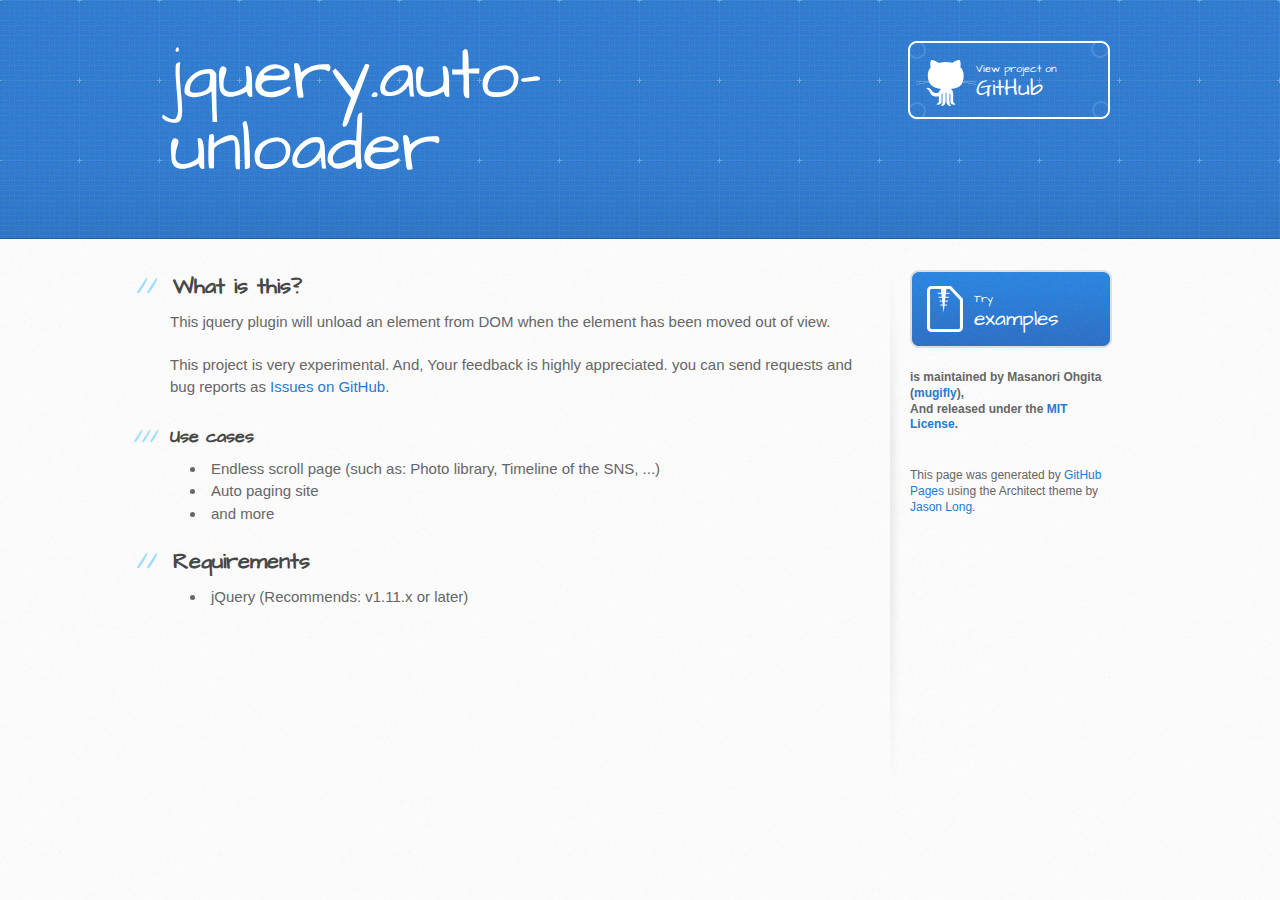
<file: index.html>
<!DOCTYPE html>
<html>
  <head>
    <meta charset='utf-8'>
    <meta http-equiv="X-UA-Compatible" content="chrome=1">
    <meta name="viewport" content="width=device-width, initial-scale=1, maximum-scale=1">
    <link href='https://fonts.googleapis.com/css?family=Architects+Daughter' rel='stylesheet' type='text/css'>
    <link rel="stylesheet" type="text/css" href="stylesheets/stylesheet.css" media="screen" />
    <link rel="stylesheet" type="text/css" href="stylesheets/pygment_trac.css" media="screen" />
    <link rel="stylesheet" type="text/css" href="stylesheets/print.css" media="print" />

    <!--[if lt IE 9]>
    <script src="//html5shiv.googlecode.com/svn/trunk/html5.js"></script>
    <![endif]-->

    <title>jquery.auto-unloader by mugifly</title>
  </head>

  <body>
    <header>
      <div class="inner">
        <h1>jquery.auto-unloader</h1>
        <h2></h2>
        <a href="https://github.com/mugifly/jquery.auto-unloader" target="_blank" class="button"><small>View project on</small>GitHub</a>
      </div>
    </header>

    <div id="content-wrapper">
      <div class="inner clearfix">
        <section id="main-content">
          <h2>
<a name="what-is-this" class="anchor" href="#what-is-this"><span class="octicon octicon-link"></span></a>What is this?</h2>

<p>This jquery plugin will unload an element from DOM when the element has been moved out of view.</p>

<p>This project is very experimental. And, Your feedback is highly appreciated.
you can send requests and bug reports as <a href="https://github.com/mugifly/jquery.auto-unloader/issues">Issues on GitHub</a>.</p>

<h3>
<a name="use-cases" class="anchor" href="#use-cases"><span class="octicon octicon-link"></span></a>Use cases</h3>

<ul>
<li>Endless scroll page (such as: Photo library, Timeline of the SNS, ...)</li>
<li>Auto paging site</li>
<li>and more</li>
</ul><h2>
<a name="requirements" class="anchor" href="#requirements"><span class="octicon octicon-link"></span></a>Requirements</h2>

<ul>
<li>jQuery (Recommends: v1.11.x or later)</li>
</ul>
        </section>

        <aside id="sidebar">
          <a href="example/infinite_scroll.html" target="_blank" class="button">
            <small>Try</small>
            examples
          </a>

          <p class="repo-owner"><a href="https://github.com/mugifly/jquery.auto-unloader"></a> is maintained by Masanori Ohgita (<a href="https://github.com/mugifly">mugifly</a>),<br/> And released under the <a href="https://github.com/mugifly/jquery.auto-unloader/blob/master/LICENSE">MIT License</a>.</p>

          <br/>

          <p>This page was generated by <a href="https://pages.github.com">GitHub Pages</a> using the Architect theme by <a href="https://twitter.com/jasonlong">Jason Long</a>.</p>
        </aside>
      </div>
    </div>

  
  </body>
</html>
</file>
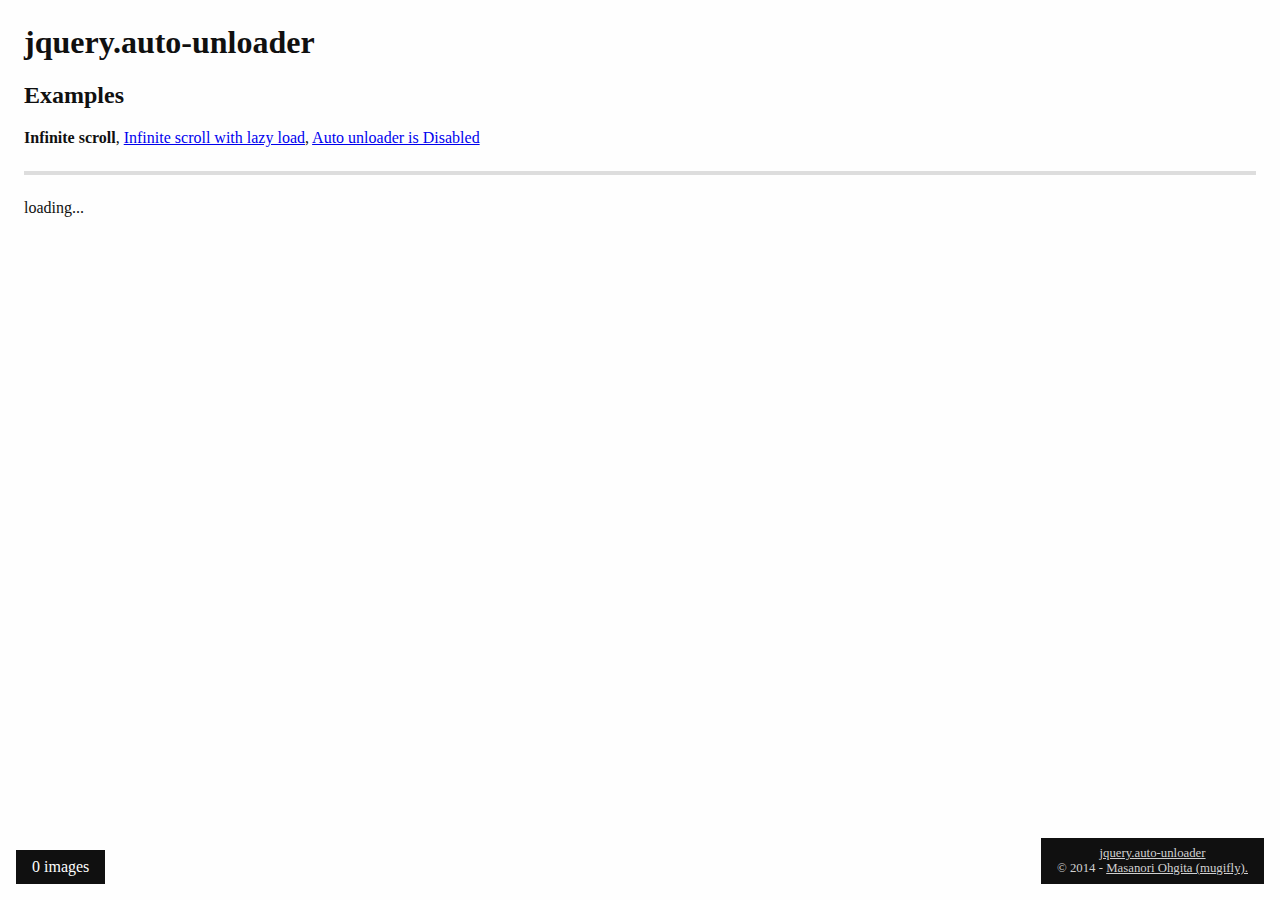
<file: example/infinite_scroll.html>
<!DOCTYPE html>
<html>
	<head>
		<meta charset="utf-8" />
		<title>jquery.auto-unloader</title>
		<link rel="stylesheet" href="example.css" />
		<script src="lib/jquery-1.11.1.min.js"></script>
		<script src="../jquery.auto-unloader.js"></script>
		<script type="text/javascript">
			$(function(){
				// Infinite scroll for the example
				var id = 0;
				var timer = null;
				function loadExampleImages() {
					$('#example_footer').html('loading...');
					timer = window.setTimeout(function(){
						// Append the example image
						for (var i = 1; i < 36; i++) {
							var $img = $('<img/>');
							$img.attr('id', 'img_' + id);
							$img.attr('src', 'img/img_' + (i%3) + '.jpg');
							$('#example_footer').before($img);

							id++;
						}
						$('#num_loaded_image').html(id + " images"); // Show the number of images
						$('#example_footer').html('');
						timer = null;
					}, 1000);
				};
				loadExampleImages();
				$(document).scroll(function(){
					if (!timer && $('#example_footer').offset().top < $(window).scrollTop() + $(window).height()) {
						loadExampleImages();
					}
				});

				// ----
				// Apply the AutoUnloader for example images
				$('#example').applyAutoUnloader();
			});
		</script>
	</head>
	<body>
		<h1>jquery.auto-unloader</h1>
		<h2>Examples</h2>
		<b>Infinite scroll</b>, <a href="infinite_scroll_lazy.html">Infinite scroll with lazy load</a>, <a href="infinite_scroll_unload-disabled.html">Auto unloader is Disabled</a>
		<hr/>
		
		<div id="example">
			<div id="example_footer"></div>
		</div>

		<div class="example_info">
			<div id="num_loaded_image">0 images</div>
		</div>

		<div class="credit">
			<a href="https://github.com/mugifly/jquery.auto-unloader/">jquery.auto-unloader</a><br/>
			&copy; 2014 - <a href="http://ohgita.info/">Masanori Ohgita (mugifly).</a><br />
		</div>
	</body>
</html>
</file>
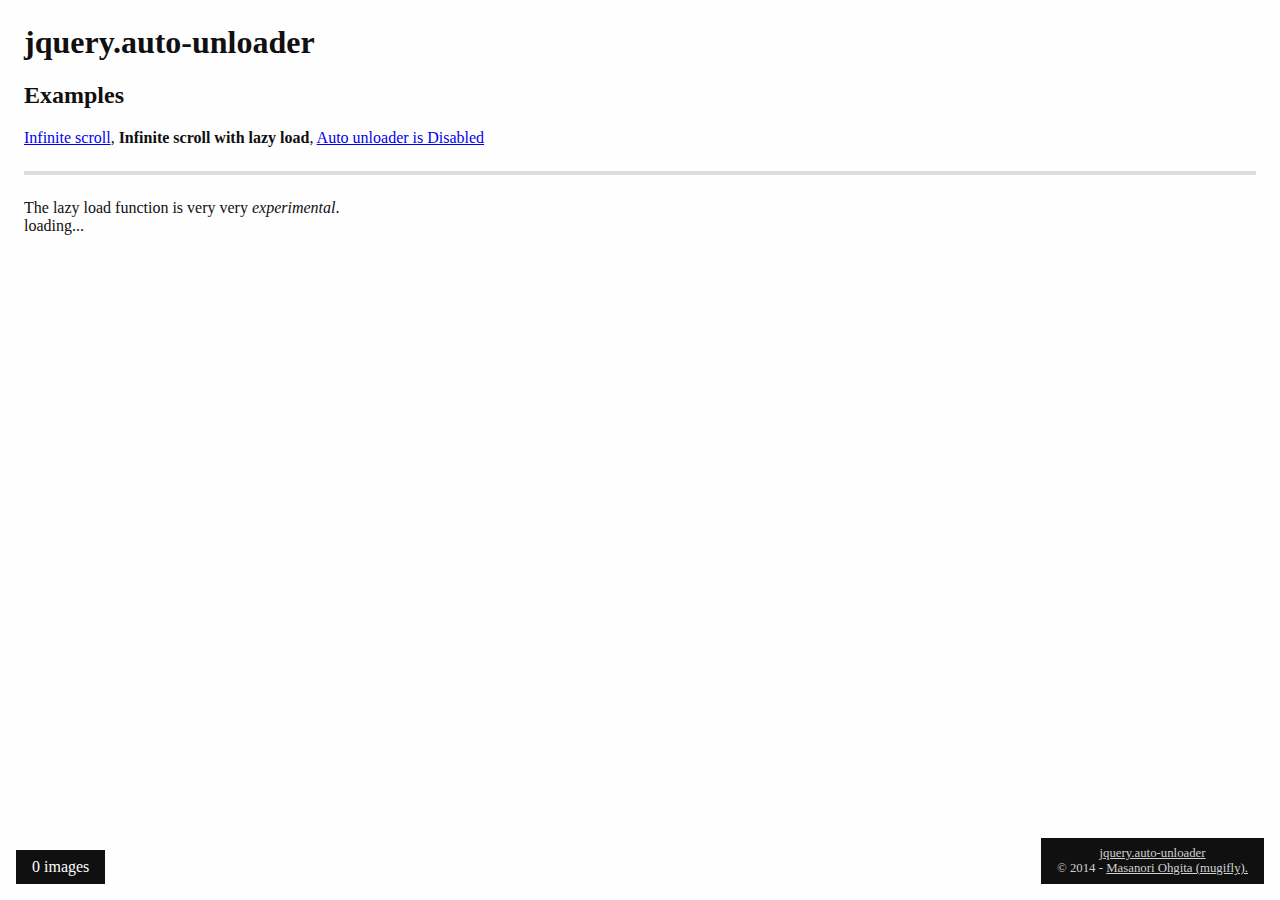
<file: example/infinite_scroll_lazy.html>
<!DOCTYPE html>
<html>
	<head>
		<meta charset="utf-8" />
		<title>jquery.auto-unloader</title>
		<link rel="stylesheet" href="example.css" />
		<script src="lib/jquery-1.11.1.min.js"></script>
		<script src="../jquery.auto-unloader.js"></script>
		<script type="text/javascript">
			$(function(){
				// Infinite scroll for the example
				var id = 0;
				var timer = null;
				function loadExampleImages() {
					$('#example_footer').html('loading...');
					timer = window.setTimeout(function(){
						// Append the example image as lazy load
						for (var i = 1; i < 36; i++) {
							var $img = $('<img/>');
							$img.attr('id', 'img_' + id);
							$img.data('src', 'img/img_' + (i%3) + '.jpg');
							$('#example_footer').before($img);

							id++;
						}
						$('#num_loaded_image').html(id + " images"); // Show the number of images
						$('#example_footer').html('');
						timer = null;
					}, 1000);
				};
				loadExampleImages();
				$(document).scroll(function(){
					if (!timer && $('#example_footer').offset().top < $(window).scrollTop() + $(window).height()) {
						loadExampleImages();
					}
				});

				// ----
				// Apply the AutoUnloader for example images
				$('#example').applyAutoUnloader();
			});
		</script>
	</head>
	<body>
		<h1>jquery.auto-unloader</h1>
		<h2>Examples</h2>
		<div id="nav">
			<a href="infinite_scroll.html">Infinite scroll</a>, <b>Infinite scroll with lazy load</b>, <a href="infinite_scroll_unload-disabled.html">Auto unloader is Disabled</a>
		</div>
		<hr/>
		The lazy load function is very very <i>experimental</i>.
		
		<div id="example">
			<div id="example_footer"></div>
		</div>

		<div class="example_info">
			<div id="num_loaded_image">0 images</div>
		</div>

		<div class="credit">
			<a href="https://github.com/mugifly/jquery.auto-unloader/">jquery.auto-unloader</a><br/>
			&copy; 2014 - <a href="http://ohgita.info/">Masanori Ohgita (mugifly).</a><br />
		</div>
	</body>
</html>
</file>
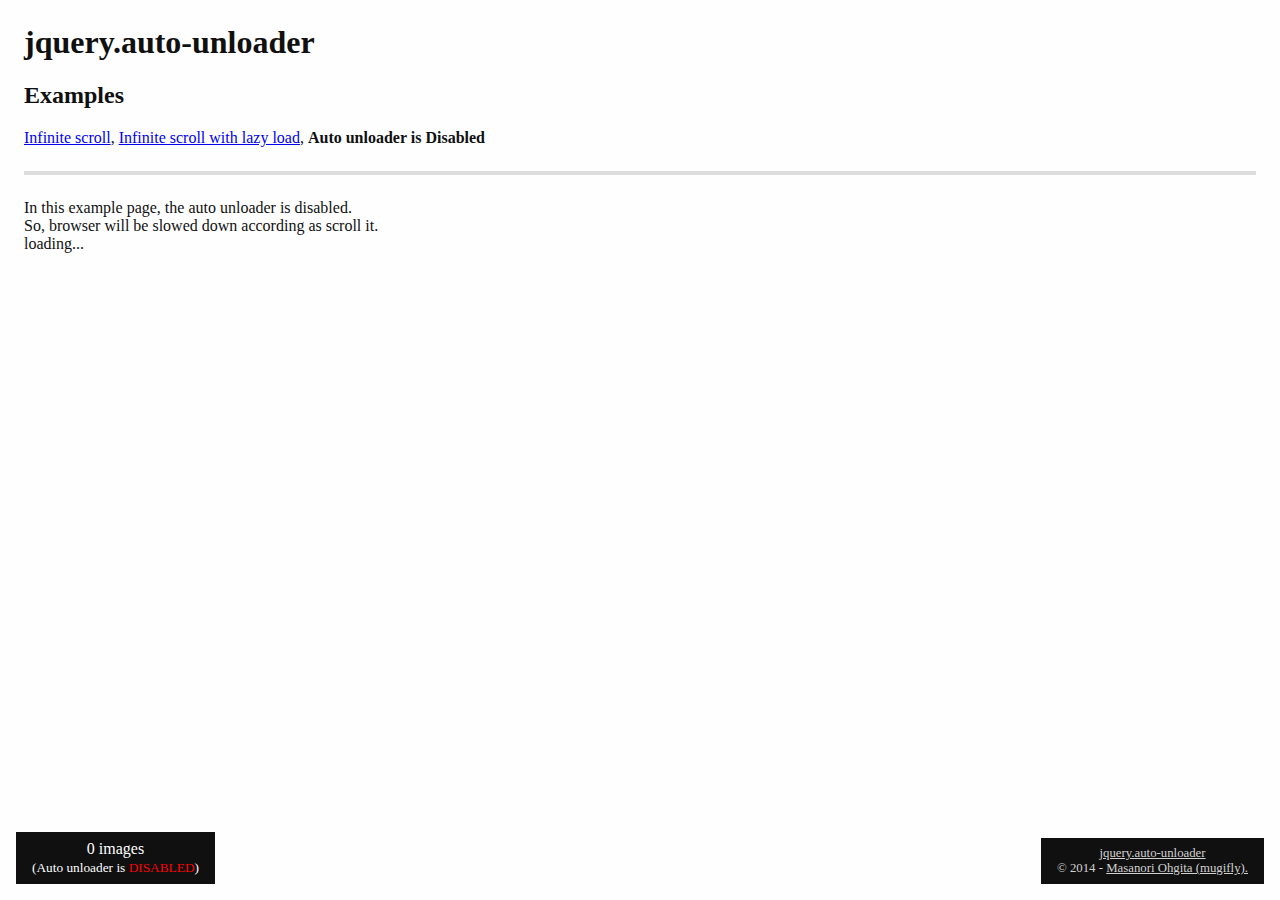
<file: example/infinite_scroll_unload-disabled.html>
<!DOCTYPE html>
<html>
	<head>
		<meta charset="utf-8" />
		<title>jquery.auto-unloader</title>
		<link rel="stylesheet" href="example.css" />
		<script src="lib/jquery-1.11.1.min.js"></script>
		<script src="../jquery.auto-unloader.js"></script>
		<script type="text/javascript">
			$(function(){
				// Infinite scroll for the example
				var id = 0;
				var timer = null;
				function loadExampleImages() {
					$('#example_footer').html('loading...');
					timer = window.setTimeout(function(){
						// Append the example image
						for (var i = 1; i < 36; i++) {
							var $img = $('<img/>');
							$img.attr('id', 'img_' + id);
							$img.attr('src', 'img/img_' + (i%3) + '.jpg');
							$('#example_footer').before($img);

							id++;
						}
						$('#num_loaded_image').html(id + " images"); // Show the number of images
						$('#example_footer').html('');
						timer = null;
					}, 1000);
				};
				loadExampleImages();
				$(document).scroll(function(){
					if (!timer && $('#example_footer').offset().top < $(window).scrollTop() + $(window).height()) {
						loadExampleImages();
					}
				});

				// NOT Apply the AutoUnloader for example images
			});
		</script>
	</head>
	<body>
		<h1>jquery.auto-unloader</h1>
		<h2>Examples</h2>
		<a href="infinite_scroll.html">Infinite scroll</a>, <a href="infinite_scroll_lazy.html">Infinite scroll with lazy load</a>, <b>Auto unloader is Disabled</b>
		<hr/>
		In this example page, the auto unloader is disabled.<br/>
		So, browser will be slowed down according as scroll it.

		<div id="example">
			<div id="example_footer"></div>
		</div>

		<div class="example_info">
			<div id="num_loaded_image">0 images</div>
			<small>(Auto unloader is <span style='color: red;'>DISABLED</span>)</small>
		</div>

		<div class="credit">
			<a href="https://github.com/mugifly/jquery.auto-unloader/">jquery.auto-unloader</a><br/>
			&copy; 2014 - <a href="http://ohgita.info/">Masanori Ohgita (mugifly).</a><br />
		</div>
	</body>
</html>
</file>
<file: stylesheets/pygment_trac.css>
.highlight  { background: #ffffff; }
.highlight .c { color: #999988; font-style: italic } /* Comment */
.highlight .err { color: #a61717; background-color: #e3d2d2 } /* Error */
.highlight .k { font-weight: bold } /* Keyword */
.highlight .o { font-weight: bold } /* Operator */
.highlight .cm { color: #999988; font-style: italic } /* Comment.Multiline */
.highlight .cp { color: #999999; font-weight: bold } /* Comment.Preproc */
.highlight .c1 { color: #999988; font-style: italic } /* Comment.Single */
.highlight .cs { color: #999999; font-weight: bold; font-style: italic } /* Comment.Special */
.highlight .gd { color: #000000; background-color: #ffdddd } /* Generic.Deleted */
.highlight .gd .x { color: #000000; background-color: #ffaaaa } /* Generic.Deleted.Specific */
.highlight .ge { font-style: italic } /* Generic.Emph */
.highlight .gr { color: #aa0000 } /* Generic.Error */
.highlight .gh { color: #999999 } /* Generic.Heading */
.highlight .gi { color: #000000; background-color: #ddffdd } /* Generic.Inserted */
.highlight .gi .x { color: #000000; background-color: #aaffaa } /* Generic.Inserted.Specific */
.highlight .go { color: #888888 } /* Generic.Output */
.highlight .gp { color: #555555 } /* Generic.Prompt */
.highlight .gs { font-weight: bold } /* Generic.Strong */
.highlight .gu { color: #800080; font-weight: bold; } /* Generic.Subheading */
.highlight .gt { color: #aa0000 } /* Generic.Traceback */
.highlight .kc { font-weight: bold } /* Keyword.Constant */
.highlight .kd { font-weight: bold } /* Keyword.Declaration */
.highlight .kn { font-weight: bold } /* Keyword.Namespace */
.highlight .kp { font-weight: bold } /* Keyword.Pseudo */
.highlight .kr { font-weight: bold } /* Keyword.Reserved */
.highlight .kt { color: #445588; font-weight: bold } /* Keyword.Type */
.highlight .m { color: #009999 } /* Literal.Number */
.highlight .s { color: #d14 } /* Literal.String */
.highlight .na { color: #008080 } /* Name.Attribute */
.highlight .nb { color: #0086B3 } /* Name.Builtin */
.highlight .nc { color: #445588; font-weight: bold } /* Name.Class */
.highlight .no { color: #008080 } /* Name.Constant */
.highlight .ni { color: #800080 } /* Name.Entity */
.highlight .ne { color: #990000; font-weight: bold } /* Name.Exception */
.highlight .nf { color: #990000; font-weight: bold } /* Name.Function */
.highlight .nn { color: #555555 } /* Name.Namespace */
.highlight .nt { color: #000080 } /* Name.Tag */
.highlight .nv { color: #008080 } /* Name.Variable */
.highlight .ow { font-weight: bold } /* Operator.Word */
.highlight .w { color: #bbbbbb } /* Text.Whitespace */
.highlight .mf { color: #009999 } /* Literal.Number.Float */
.highlight .mh { color: #009999 } /* Literal.Number.Hex */
.highlight .mi { color: #009999 } /* Literal.Number.Integer */
.highlight .mo { color: #009999 } /* Literal.Number.Oct */
.highlight .sb { color: #d14 } /* Literal.String.Backtick */
.highlight .sc { color: #d14 } /* Literal.String.Char */
.highlight .sd { color: #d14 } /* Literal.String.Doc */
.highlight .s2 { color: #d14 } /* Literal.String.Double */
.highlight .se { color: #d14 } /* Literal.String.Escape */
.highlight .sh { color: #d14 } /* Literal.String.Heredoc */
.highlight .si { color: #d14 } /* Literal.String.Interpol */
.highlight .sx { color: #d14 } /* Literal.String.Other */
.highlight .sr { color: #009926 } /* Literal.String.Regex */
.highlight .s1 { color: #d14 } /* Literal.String.Single */
.highlight .ss { color: #990073 } /* Literal.String.Symbol */
.highlight .bp { color: #999999 } /* Name.Builtin.Pseudo */
.highlight .vc { color: #008080 } /* Name.Variable.Class */
.highlight .vg { color: #008080 } /* Name.Variable.Global */
.highlight .vi { color: #008080 } /* Name.Variable.Instance */
.highlight .il { color: #009999 } /* Literal.Number.Integer.Long */

.type-csharp .highlight .k { color: #0000FF }
.type-csharp .highlight .kt { color: #0000FF }
.type-csharp .highlight .nf { color: #000000; font-weight: normal }
.type-csharp .highlight .nc { color: #2B91AF }
.type-csharp .highlight .nn { color: #000000 }
.type-csharp .highlight .s { color: #A31515 }
.type-csharp .highlight .sc { color: #A31515 }
</file>
<file: stylesheets/print.css>
html, body, div, span, applet, object, iframe,
h1, h2, h3, h4, h5, h6, p, blockquote, pre,
a, abbr, acronym, address, big, cite, code,
del, dfn, em, img, ins, kbd, q, s, samp,
small, strike, strong, sub, sup, tt, var,
b, u, i, center,
dl, dt, dd, ol, ul, li,
fieldset, form, label, legend,
table, caption, tbody, tfoot, thead, tr, th, td,
article, aside, canvas, details, embed, 
figure, figcaption, footer, header, hgroup, 
menu, nav, output, ruby, section, summary,
time, mark, audio, video {
  margin: 0;
  padding: 0;
  border: 0;
  font-size: 100%;
  font: inherit;
  vertical-align: baseline;
}
/* HTML5 display-role reset for older browsers */
article, aside, details, figcaption, figure, 
footer, header, hgroup, menu, nav, section {
  display: block;
}
body {
  line-height: 1;
}
ol, ul {
  list-style: none;
}
blockquote, q {
  quotes: none;
}
blockquote:before, blockquote:after,
q:before, q:after {
  content: '';
  content: none;
}
table {
  border-collapse: collapse;
  border-spacing: 0;
}
body {
  font-size: 13px;
  line-height: 1.5; 
  font-family: 'Helvetica Neue', Helvetica, Arial, serif;
  color: #000;
}

a {
  color: #d5000d;
  font-weight: bold;
}

header {
  padding-top: 35px;
  padding-bottom: 10px;
}

header h1 {
  font-weight: bold;
  letter-spacing: -1px;
  font-size: 48px;
  color: #303030;
  line-height: 1.2;
}

header h2 {
  letter-spacing: -1px;
  font-size: 24px;
  color: #aaa;
  font-weight: normal;
  line-height: 1.3;
}
#downloads {
  display: none;
}
#main_content {
  padding-top: 20px;
}

code, pre {
  font-family: Monaco, "Bitstream Vera Sans Mono", "Lucida Console", Terminal;
  color: #222;
  margin-bottom: 30px;
  font-size: 12px;
}

code {
  padding: 0 3px;
}

pre {
  border: solid 1px #ddd;
  padding: 20px;
  overflow: auto;
}
pre code {
  padding: 0;
}

ul, ol, dl {
  margin-bottom: 20px;
}


/* COMMON STYLES */

table {
  width: 100%;
  border: 1px solid #ebebeb;
}

th {
  font-weight: 500;
}

td {
  border: 1px solid #ebebeb;
  text-align: center; 
  font-weight: 300;
}

form {
  background: #f2f2f2;
  padding: 20px;
  
}


/* GENERAL ELEMENT TYPE STYLES */

h1 {
  font-size: 2.8em;
} 

h2 {
  font-size: 22px;
  font-weight: bold;
  color: #303030;
  margin-bottom: 8px;
} 

h3 {
  color: #d5000d;
  font-size: 18px;
  font-weight: bold;
  margin-bottom: 8px;
} 
 
h4 {
  font-size: 16px;
  color: #303030;
  font-weight: bold;
} 

h5 {
  font-size: 1em;
  color: #303030;
} 

h6 {
  font-size: .8em;
  color: #303030;
} 

p {
  font-weight: 300;
  margin-bottom: 20px;
}
 
a {
  text-decoration: none;
}

p a {
  font-weight: 400;
}

blockquote {
  font-size: 1.6em;
  border-left: 10px solid #e9e9e9;
  margin-bottom: 20px;
  padding: 0 0 0 30px;
}

ul li {
  list-style: disc inside;
  padding-left: 20px;
}

ol li {
  list-style: decimal inside;
  padding-left: 3px;
}

dl dd {
  font-style: italic;
  font-weight: 100;
}

footer {
  margin-top: 40px;
  padding-top: 20px;
  padding-bottom: 30px;
  font-size: 13px;
  color: #aaa;
}

footer a {
  color: #666;
}

/* MISC */
.clearfix:after {
  clear: both;
  content: '.';
  display: block;
  visibility: hidden;
  height: 0;
}

.clearfix {display: inline-block;}
* html .clearfix {height: 1%;}
.clearfix {display: block;}
</file>
<file: example/example.css>
html { margin: 0 0 0 0; padding: 0 0 0 0; }
body { background-color: #fefefe; color: #101010; padding: 1rem 1rem 1rem 1rem;}
h1 { margin-top: 0; }
hr { margin-top: 1.5rem; margin-bottom: 1.5rem; border: 2px solid #dddddd; }
#example > img { width: 320px; padding: 1rem 1rem 1rem 1rem; }

.example_info {
	position: fixed; height: auto; left: 1rem; bottom: 1rem; 
	background-color: #101010; color: #fefefe; width: inherit; height: inherit;
	text-align: center; display: table-cell; vertical-align: middle;	padding: 0.5rem 1rem 0.5rem 1rem;
}
.example_info > #num_loaded_image {
	
}

.credit {
	background-color: #101010; color: #d0d0d0; font-size: 0.8rem;
	text-align: center;	padding: 0.5rem 1rem 0.5rem 1rem;
	position: fixed; height: auto; right: 1rem; bottom: 1rem; 
}
.credit > a, .credit > a:link, .credit > a:visited {
	color: #d0d0d0;
}
</file>
<file: stylesheets/stylesheet.css>
/* http://meyerweb.com/eric/tools/css/reset/ 
   v2.0 | 20110126
   License: none (public domain)
*/
html, body, div, span, applet, object, iframe,
h1, h2, h3, h4, h5, h6, p, blockquote, pre,
a, abbr, acronym, address, big, cite, code,
del, dfn, em, img, ins, kbd, q, s, samp,
small, strike, strong, sub, sup, tt, var,
b, u, i, center,
dl, dt, dd, ol, ul, li,
fieldset, form, label, legend,
table, caption, tbody, tfoot, thead, tr, th, td,
article, aside, canvas, details, embed, 
figure, figcaption, footer, header, hgroup, 
menu, nav, output, ruby, section, summary,
time, mark, audio, video {
	margin: 0;
	padding: 0;
	border: 0;
	font-size: 100%;
	font: inherit;
	vertical-align: baseline;
}
/* HTML5 display-role reset for older browsers */
article, aside, details, figcaption, figure, 
footer, header, hgroup, menu, nav, section {
	display: block;
}
body {
	line-height: 1;
}
ol, ul {
	list-style: none;
}
blockquote, q {
	quotes: none;
}
blockquote:before, blockquote:after,
q:before, q:after {
	content: '';
	content: none;
}
table {
	border-collapse: collapse;
	border-spacing: 0;
}

/* LAYOUT STYLES */
body {
  font-size: 15px;
  line-height: 1.5; 
  background: #fafafa url(../images/body-bg.jpg) 0 0 repeat;
  font-family: 'Helvetica Neue', Helvetica, Arial, serif;
  font-weight: 400;
  color: #666;
}

a {
  color: #2879d0;
}
a:hover {
  color: #2268b2;
}

header {
  padding-top: 40px;
  padding-bottom: 40px;
  font-family: 'Architects Daughter', 'Helvetica Neue', Helvetica, Arial, serif; 
  background: #2e7bcf url(../images/header-bg.jpg) 0 0 repeat-x;
  border-bottom: solid 1px #275da1;
}

header h1 {
  letter-spacing: -1px;
  font-size: 72px;
  color: #fff;
  line-height: 1;
  margin-bottom: 0.2em;
  width: 540px;
}

header h2 {
  font-size: 26px;
  color: #9ddcff;
  font-weight: normal;
  line-height: 1.3;
  width: 540px;
  letter-spacing: 0;
}

.inner {
  position: relative;
  width: 940px;
  margin: 0 auto;
}

#content-wrapper {
  border-top: solid 1px #fff;
  padding-top: 30px;
}

#main-content {
  width: 690px;
  float: left;
}

#main-content img {
  max-width: 100%;
}

aside#sidebar {
  width: 200px;
  padding-left: 20px;
  min-height: 504px;
  float: right;
  background: transparent url(../images/sidebar-bg.jpg) 0 0 no-repeat;
  font-size: 12px;
  line-height: 1.3;
}

aside#sidebar p.repo-owner,
aside#sidebar p.repo-owner a {
  font-weight: bold;
}

#downloads {
  margin-bottom: 40px;
}

a.button {
  width: 134px;
  height: 58px;
  line-height: 1.2;
  font-size: 23px;
  color: #fff;
  padding-left: 68px;
  padding-top: 22px;
  font-family: 'Architects Daughter', 'Helvetica Neue', Helvetica, Arial, serif; 
}
a.button small {
  display: block;
  font-size: 11px;
}
header a.button {
  position: absolute;
  right: 0;
  top: 0;
  background: transparent url(../images/github-button.png) 0 0 no-repeat;
}
aside a.button {
  width: 138px;
  padding-left: 64px;
  display: block;
  background: transparent url(../images/download-button.png) 0 0 no-repeat;
  margin-bottom: 20px;
  font-size: 21px;
}

code, pre {
  font-family: Monaco, "Bitstream Vera Sans Mono", "Lucida Console", Terminal, monospace;
  color: #222;
  margin-bottom: 30px;
  font-size: 13px;
}

code {
  background-color: #f2f8fc;
  border: solid 1px #dbe7f3;
  padding: 0 3px;
}

pre {
  padding: 20px;
  background: #fff;
  text-shadow: none;
  overflow: auto;
  border: solid 1px #f2f2f2;
}
pre code {
  color: #2879d0;
  background-color: #fff;
  border: none;
  padding: 0;
}

ul, ol, dl {
  margin-bottom: 20px;
}


/* COMMON STYLES */

hr {
  height: 1px;
  line-height: 1px;
  margin-top: 1em;
  padding-bottom: 1em;
  border: none;
  background: transparent url('../images/hr.png') 0 0 no-repeat;
}

table {
  width: 100%;
  border: 1px solid #ebebeb;
}

th {
  font-weight: 500;
}

td {
  border: 1px solid #ebebeb;
  text-align: center; 
  font-weight: 300;
}

form {
  background: #f2f2f2;
  padding: 20px;
  
}


/* GENERAL ELEMENT TYPE STYLES */

#main-content h1 {
  font-family: 'Architects Daughter', 'Helvetica Neue', Helvetica, Arial, serif; 
  font-size: 2.8em;
  letter-spacing: -1px;
  color: #474747;
} 

#main-content h1:before {
  content: "/";
  color: #9ddcff;
  padding-right: 0.3em;
  margin-left: -0.9em;
}

#main-content h2 {
  font-family: 'Architects Daughter', 'Helvetica Neue', Helvetica, Arial, serif; 
  font-size: 22px;
  font-weight: bold;
  margin-bottom: 8px;
  color: #474747;
} 
#main-content h2:before {
  content: "//";
  color: #9ddcff;
  padding-right: 0.3em;
  margin-left: -1.5em;
}

#main-content h3 {
  font-family: 'Architects Daughter', 'Helvetica Neue', Helvetica, Arial, serif; 
  font-size: 18px;
  font-weight: bold;
  margin-top: 24px;
  margin-bottom: 8px;
  color: #474747;
} 
 
#main-content h3:before {
  content: "///";
  color: #9ddcff;
  padding-right: 0.3em;
  margin-left: -2em;
}

#main-content h4 {
  font-family: 'Architects Daughter', 'Helvetica Neue', Helvetica, Arial, serif; 
  font-size: 15px;
  font-weight: bold;
  color: #474747;
} 

h4:before {
  content: "////";
  color: #9ddcff;
  padding-right: 0.3em;
  margin-left: -2.8em;
}

#main-content h5 {
  font-family: 'Architects Daughter', 'Helvetica Neue', Helvetica, Arial, serif; 
  font-size: 14px;
  color: #474747;
} 
h5:before {
  content: "/////";
  color: #9ddcff;
  padding-right: 0.3em;
  margin-left: -3.2em;
}

#main-content h6 {
  font-family: 'Architects Daughter', 'Helvetica Neue', Helvetica, Arial, serif; 
  font-size: .8em;
  color: #474747;
} 
h6:before {
  content: "//////";
  color: #9ddcff;
  padding-right: 0.3em;
  margin-left: -3.7em;
}

p {
  margin-bottom: 20px;
}
 
a {
  text-decoration: none;
}

p a {
  font-weight: 400;
}

blockquote {
  font-size: 1.6em;
  border-left: 10px solid #e9e9e9;
  margin-bottom: 20px;
  padding: 0 0 0 30px;
}

ul {
  list-style: disc inside;
  padding-left: 20px;
}

ol {
  list-style: decimal inside;
  padding-left: 3px;
}

dl dd {
  font-style: italic;
  font-weight: 100;
}

footer {
  background: transparent url('../images/hr.png') 0 0 no-repeat;
  margin-top: 40px;
  padding-top: 20px;
  padding-bottom: 30px;
  font-size: 13px;
  color: #aaa;
}

footer a {
  color: #666;
}
footer a:hover {
  color: #444;
}

/* MISC */
.clearfix:after {
  clear: both;
  content: '.';
  display: block;
  visibility: hidden;
  height: 0;
}

.clearfix {display: inline-block;}
* html .clearfix {height: 1%;}
.clearfix {display: block;}

/* #Media Queries
================================================== */

/* Smaller than standard 960 (devices and browsers) */
@media only screen and (max-width: 959px) {}

/* Tablet Portrait size to standard 960 (devices and browsers) */
@media only screen and (min-width: 768px) and (max-width: 959px) {
  .inner {
    width: 740px;
  }
  header h1, header h2 {
    width: 340px;
  }
  header h1 {
    font-size: 60px;
  }
  header h2 {
    font-size: 30px;
  }
  #main-content {
    width: 490px;
  }
  #main-content h1:before,
  #main-content h2:before,
  #main-content h3:before,
  #main-content h4:before,
  #main-content h5:before,
  #main-content h6:before {
    content: none;
    padding-right: 0;
    margin-left: 0;
  }
}

/* All Mobile Sizes (devices and browser) */
@media only screen and (max-width: 767px) {
  .inner {
    width: 93%;
  }
  header {
    padding: 20px 0;
  }
  header .inner {
    position: relative;
  }
  header h1, header h2 {
    width: 100%;
  }
  header h1 {
    font-size: 48px;
  }
  header h2 {
    font-size: 24px;
  }
  header a.button {
    background-image: none;
    width: auto;
    height: auto;
    display: inline-block;
    margin-top: 15px;
    padding: 5px 10px;
    position: relative;
    text-align: center;
    font-size: 13px;
    line-height: 1;
    background-color: #9ddcff;
    color: #2879d0;
    -moz-border-radius: 5px;
    -webkit-border-radius: 5px;                     
    border-radius: 5px;    
  }
  header a.button small {
    font-size: 13px;
    display: inline;
  }
  #main-content,
  aside#sidebar {
    float: none;
    width: 100% ! important;
  }
  aside#sidebar {
    background-image: none;
    margin-top: 20px;
    border-top: solid 1px #ddd;
    padding: 20px 0;
    min-height: 0;
  }
  aside#sidebar a.button {
    display: none;
  }
  #main-content h1:before,
  #main-content h2:before,
  #main-content h3:before,
  #main-content h4:before,
  #main-content h5:before,
  #main-content h6:before {
    content: none;
    padding-right: 0;
    margin-left: 0;
  }
}

/* Mobile Landscape Size to Tablet Portrait (devices and browsers) */
@media only screen and (min-width: 480px) and (max-width: 767px) {}

/* Mobile Portrait Size to Mobile Landscape Size (devices and browsers) */
@media only screen and (max-width: 479px) {}
</file>
